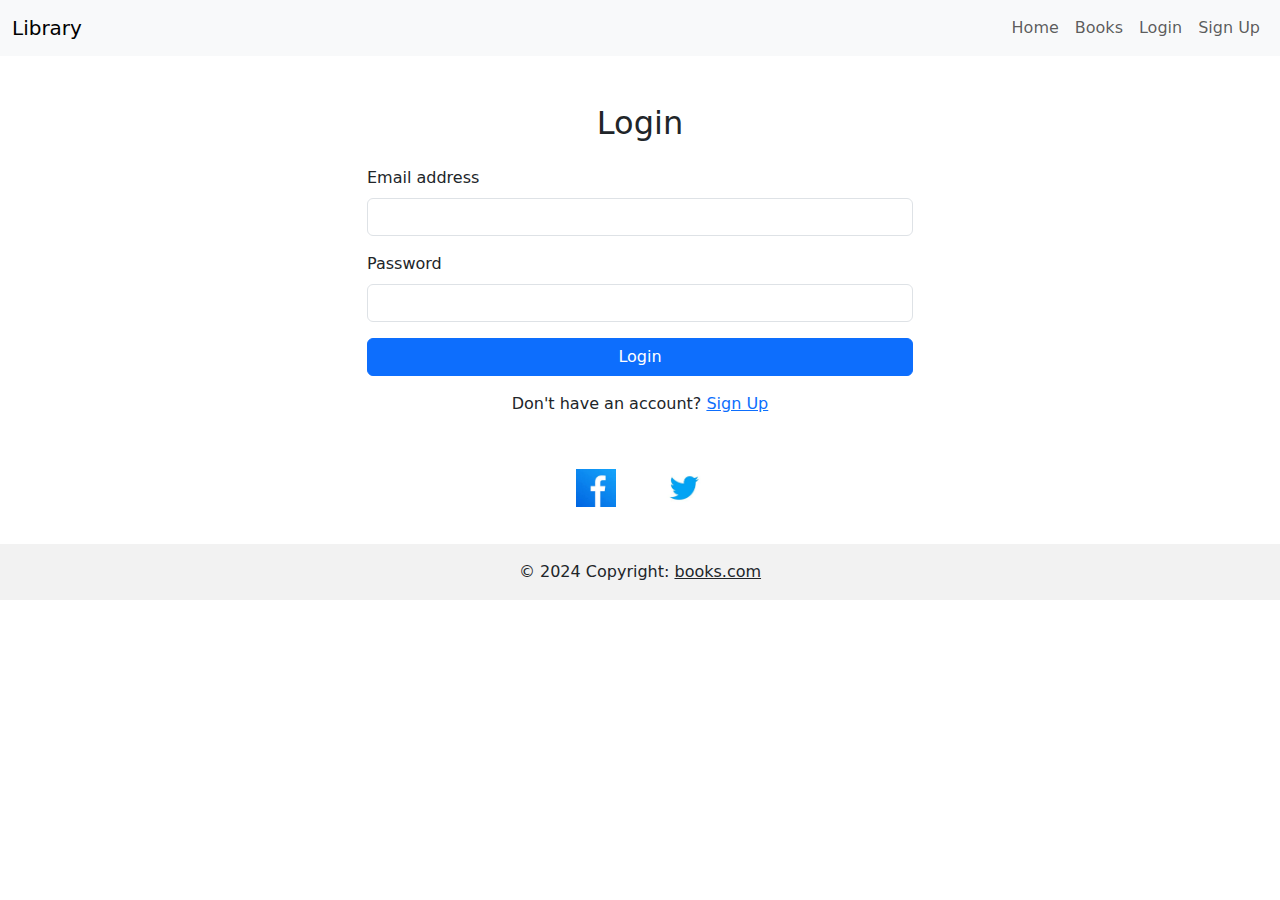
<file: login.html>
<!DOCTYPE html>
<html lang="en">
<head>
    <meta charset="UTF-8">
    <meta name="viewport" content="width=device-width, initial-scale=1.0">
    <title>login</title>
    <link href="https://cdn.jsdelivr.net/npm/bootstrap@5.3.3/dist/css/bootstrap.min.css" rel="stylesheet" integrity="sha384-QWTKZyjpPEjISv5WaRU9OFeRpok6YctnYmDr5pNlyT2bRjXh0JMhjY6hW+ALEwIH" crossorigin="anonymous">
    <script src="https://cdn.jsdelivr.net/npm/bootstrap@5.3.3/dist/js/bootstrap.bundle.min.js" integrity="sha384-YvpcrYf0tY3lHB60NNkmXc5s9fDVZLESaAA55NDzOxhy9GkcIdslK1eN7N6jIeHz" crossorigin="anonymous"></script>
</head>
<body>
    <!DOCTYPE html>
<html lang="en">
<head>
    <meta charset="UTF-8">
    <meta name="viewport" content="width=device-width, initial-scale=1.0">
    <title>Library - Login</title>
    <link href="https://stackpath.bootstrapcdn.com/bootstrap/5.3.0/css/bootstrap.min.css" rel="stylesheet">
</head>
<body>
    <!-- Navbar -->
    <nav class="navbar navbar-expand-lg navbar-light bg-light">
        <div class="container-fluid">
            <a class="navbar-brand" href="index.html">Library</a>
            <button class="navbar-toggler" type="button" data-bs-toggle="collapse" data-bs-target="#navbarNav" aria-controls="navbarNav" aria-expanded="false" aria-label="Toggle navigation">
                <span class="navbar-toggler-icon"></span>
            </button>
            <div class="collapse navbar-collapse" id="navbarNav">
                <ul class="navbar-nav ms-auto">
                    <li class="nav-item"><a class="nav-link" href="index.html">Home</a></li>
                    <li class="nav-item"><a class="nav-link" href="book1.html">Books</a></li>
                    <li class="nav-item"><a class="nav-link" href="login.html">Login</a></li>
                    <li class="nav-item"><a class="nav-link" href="signup.html">Sign Up</a></li>
                </ul>
            </div>
        </div>
    </nav>

    <!-- Login Form -->
    <div class="container mt-5">
        <div class="row justify-content-center">
            <div class="col-md-6">
                <h2 class="text-center mb-4">Login</h2>
                <form>
                    <div class="mb-3">
                        <label for="email" class="form-label">Email address</label>
                        <input type="email" class="form-control" id="email" required>
                    </div>
                    <div class="mb-3">
                        <label for="password" class="form-label">Password</label>
                        <input type="password" class="form-control" id="password" required>
                    </div>
                    <button type="submit" class="btn btn-primary w-100">Login</button>
                    <div class="text-center mt-3">
                        <p>Don't have an account? <a href="signup.html">Sign Up</a></p>
                    </div>
                </form>
            </div>
        </div>
    </div>

    <footer class="text-center bg-gradient">
        <!-- Grid container -->
        <div class="container pt-4">
          <!-- Section: Social media -->
          <section class="mb-4">
            <!-- Facebook -->
            <a
              data-mdb-ripple-init
              class="btn btn-link btn-floating btn-lg text-body m-1"
              
              role="button"
              data-mdb-ripple-color="dark"
              ><img src="[data-uri]" width="40" alt="no image"><i class="fab fa-facebook-f"></i
            ></a>
      
            <!-- Twitter -->
            <a
              data-mdb-ripple-init
              class="btn btn-link btn-floating btn-lg text-body m-1"

              role="button"
              data-mdb-ripple-color="dark"
              ><img src="[data-uri]" width="40" alt="no image"><i class="fab fa-twitter"></i
            ></a>
      
            
          </section>
          <!-- Section: Social media -->
        </div>
        <!-- Grid container -->
      
        <!-- Copyright -->
        <div class="text-center p-3" style="background-color: rgba(0, 0, 0, 0.05);">
          © 2024 Copyright:
          <a class="text-body" href="index.html">books.com</a>
        </div>
        <!-- Copyright -->
      </footer>

    
</body>
</html>

    
</body>
</html>
</file>
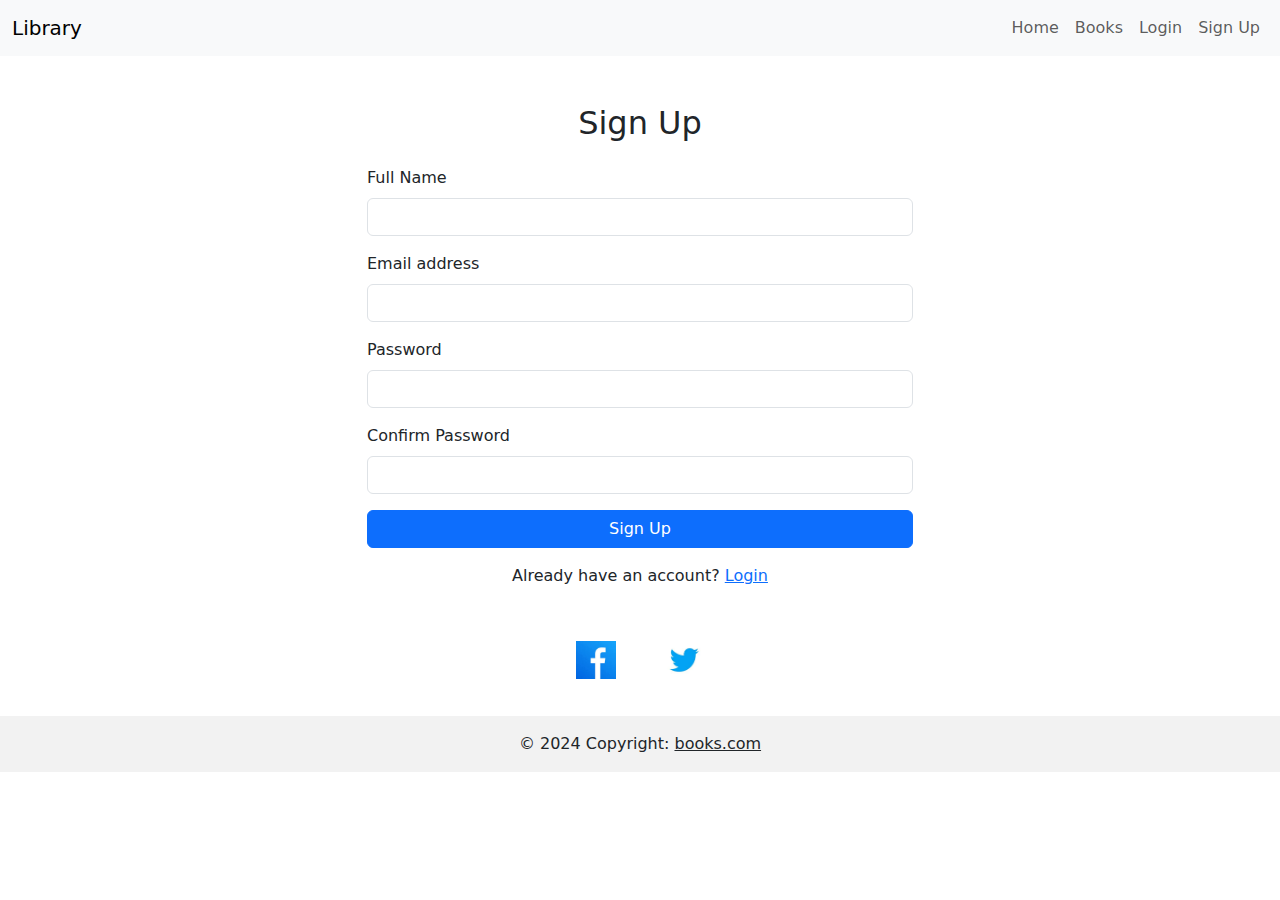
<file: signup.html>
<!DOCTYPE html>
<html lang="en">
<head>
    <meta charset="UTF-8">
    <meta name="viewport" content="width=device-width, initial-scale=1.0">
    <title>signup</title>
</head>
<body>
    <!DOCTYPE html>
<html lang="en">
<head>
    <meta charset="UTF-8">
    <meta name="viewport" content="width=device-width, initial-scale=1.0">
    <title>Library - Sign Up</title>
    <link href="https://cdn.jsdelivr.net/npm/bootstrap@5.3.3/dist/css/bootstrap.min.css" rel="stylesheet" integrity="sha384-QWTKZyjpPEjISv5WaRU9OFeRpok6YctnYmDr5pNlyT2bRjXh0JMhjY6hW+ALEwIH" crossorigin="anonymous">
    <script src="https://cdn.jsdelivr.net/npm/bootstrap@5.3.3/dist/js/bootstrap.bundle.min.js" integrity="sha384-YvpcrYf0tY3lHB60NNkmXc5s9fDVZLESaAA55NDzOxhy9GkcIdslK1eN7N6jIeHz" crossorigin="anonymous"></script>
    <!-- <link rel="stylesheet" href="lib.css"> -->
</head>
<body>
    <!-- Navbar -->
    <nav class="navbar navbar-expand-lg navbar-light bg-light">
        <div class="container-fluid">
            <a class="navbar-brand" href="index.html">Library</a>
            <button class="navbar-toggler" type="button" data-bs-toggle="collapse" data-bs-target="#navbarNav" aria-controls="navbarNav" aria-expanded="false" aria-label="Toggle navigation">
                <span class="navbar-toggler-icon"></span>
            </button>
            <div class="collapse navbar-collapse" id="navbarNav">
                <ul class="navbar-nav ms-auto">
                    <li class="nav-item"><a class="nav-link" href="index.html">Home</a></li>
                    <li class="nav-item"><a class="nav-link" href="fullbook.html">Books</a></li>
                    <li class="nav-item"><a class="nav-link" href="login.html">Login</a></li>
                    <li class="nav-item"><a class="nav-link" href="signup.html">Sign Up</a></li>
                </ul>
            </div>
        </div>
    </nav>

    <!-- Sign-Up Form -->
    <div class="container mt-5">
        <div class="row justify-content-center">
            <div class="col-md-6">
                <h2 class="text-center mb-4">Sign Up</h2>
                <form>
                    <div class="mb-3">
                        <label for="name" class="form-label">Full Name</label>
                        <input type="text" class="form-control" id="name" required>
                    </div>
                    <div class="mb-3">
                        <label for="email" class="form-label">Email address</label>
                        <input type="email" class="form-control" id="email" required>
                    </div>
                    <div class="mb-3">
                        <label for="password" class="form-label">Password</label>
                        <input type="password" class="form-control" id="password" required>
                    </div>
                    <div class="mb-3">
                        <label for="confirm-password" class="form-label">Confirm Password</label>
                        <input type="password" class="form-control" id="confirm-password" required>
                    </div>
                    <button type="submit" class="btn btn-primary w-100">Sign Up</button>
                    <div class="text-center mt-3">
                        <p>Already have an account? <a href="login.html">Login</a></p>
                    </div>
                </form>
            </div>
        </div>
    </div>

    <script src="https://stackpath.bootstrapcdn.com/bootstrap/5.3.0/js/bootstrap.bundle.min.js"></script>

    <footer class="text-center bg-gradient">
        <!-- Grid container -->
        <div class="container pt-4">
          <!-- Section: Social media -->
          <section class="mb-4">
            <!-- Facebook -->
            <a
              data-mdb-ripple-init
              class="btn btn-link btn-floating btn-lg text-body m-1"
              
              role="button"
              data-mdb-ripple-color="dark"
              ><img src="[data-uri]" width="40" alt="no image"><i class="fab fa-facebook-f"></i
            ></a>
      
            <!-- Twitter -->
            <a
              data-mdb-ripple-init
              class="btn btn-link btn-floating btn-lg text-body m-1"

              role="button"
              data-mdb-ripple-color="dark"
              ><img src="[data-uri]" width="40" alt="no image"><i class="fab fa-twitter"></i
            ></a>
      
            
          </section>
          <!-- Section: Social media -->
        </div>
        <!-- Grid container -->
      
        <!-- Copyright -->
        <div class="text-center p-3" style="background-color: rgba(0, 0, 0, 0.05);">
          © 2024 Copyright:
          <a class="text-body" href="index.html">books.com</a>
        </div>
        <!-- Copyright -->
      </footer>
</body>
</html>

</body>
</html>
</file>
<file: lib.css>
.container-fluid:hover{
    background-color: rgba(127, 255, 212, 0.034);
}
/* .d-block{
    height:100px;
    width: fit-content;
    border-radius:20px ;
} */
.carousel-inner{

    border-radius:10px ;
    box-shadow: 20px;
}
 
.us h2{
    color:rgb(4, 0, 0);
    text-align: center;
    align-self: center;
    
}
.row{
    display:flex ;
    margin-top: 20px;
    padding:20px ;
}
.us li{
    font-family:Georgia, 'Times New Roman', Times, serif;
    color: rgb(10, 4, 4);
    font-size: 20px;
}
.us{
    display: flex;
    flex-direction: column;
     margin-top:40px;
}
body{
    background-image:url('https://images.unsplash.com/photo-1710162734135-8dc148f53abe?w=600&auto=format&fit=crop&q=60&ixlib=rb-4.0.3&ixid=M3wxMjA3fDB8MHxzZWFyY2h8MTZ8fHdlYnNpdGUlMjBiYWNrZ3JvdW5kfGVufDB8fDB8fHww') ;
    background-size: cover;backface-visibility: hidden;
    
}
.us button{
    text-decoration: none;
    background-color: none;
}
@media screen and maxwidth(480px) {
    .row{
        flex-direction: column;
        flex-wrap: wrap;
    }
    .us{
        flex-direction: column;
        flex-wrap: wrap;
    }

}
#disbook{
    text-decoration:wavy;

}

.container{
    background-color: rgba(250, 235, 215, 0.286);
    background-size:contain;
    border-radius:20px ;
    box-shadow: inset;
}
.comics{
    background-color: goldenrod;
    margin-bottom:40px ;
}
.comics a{
    color: chartreuse;
}
.card{
    border-radius: 50px;
    box-shadow:40px ;
}
.comics:hover{
    /* transition-duration:3ms ; */
    background-color: greenyellow;
}
footer{
    background-color: aliceblue;
}
</file>
